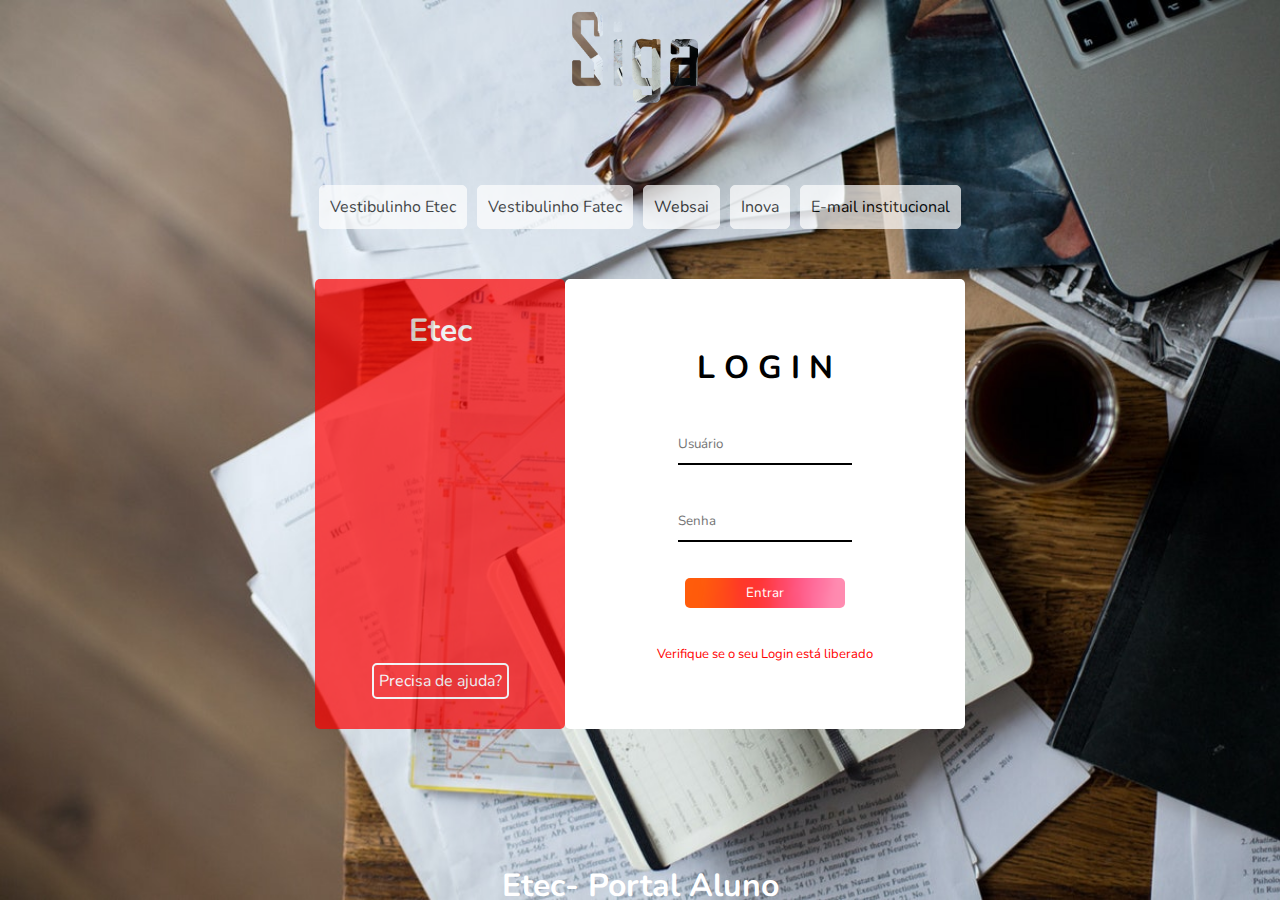
<file: Siga/html/index.html>
<!DOCTYPE html>
<html lang="pt-br">

<head>
    <meta charset="UTF-8">
    <meta http-equiv="X-UA-Compatible" content="IE=edge">
    <meta name="viewport" content="width=device-width, initial-scale=1.0">
    <title>Login</title>
    <link href="https://fonts.googleapis.com/css?family=Nunito:400,400i,700" rel="stylesheet">
    <link rel="stylesheet" href="../css/style.css">
</head>

<body>
    <header>
        <ul class="navbar">
            <li><a href="index.html"><img src="../img/Sigafundo.png" alt="" title="Siga"class="siga"></a></li>
        </ul>
    </header>

    <div class="container">
        <ul class="abas">
            <li>Vestibulinho Etec</li>
            <li>Vestibulinho Fatec</li>
            <li>Websai</li>
            <li>Inova</li>
            <li>E-mail institucional</li>
        </ul>

        <main>
            <article>
                    <h1>Etec</h1>
                    <p>Precisa de ajuda?</p>
            </article>

            <aside>
                <h1>L O G I N</h1>
                <input type="text" placeholder="Usuário">
                <input type="password" name="" id=""placeholder="Senha">
                <button><a href="area_aluno.html">Entrar</a></button>
                <p>Verifique se o seu Login está liberado</p>
            </aside>
        </main>
    </div>
    <footer>
        <h1>Etec- Portal Aluno</h1>
        <p>Centro Paula Souza. Desenvolvido pela equipe SIGA. Todos os direitos reservados</p>
    </footer>
</body>
</html>
</file>
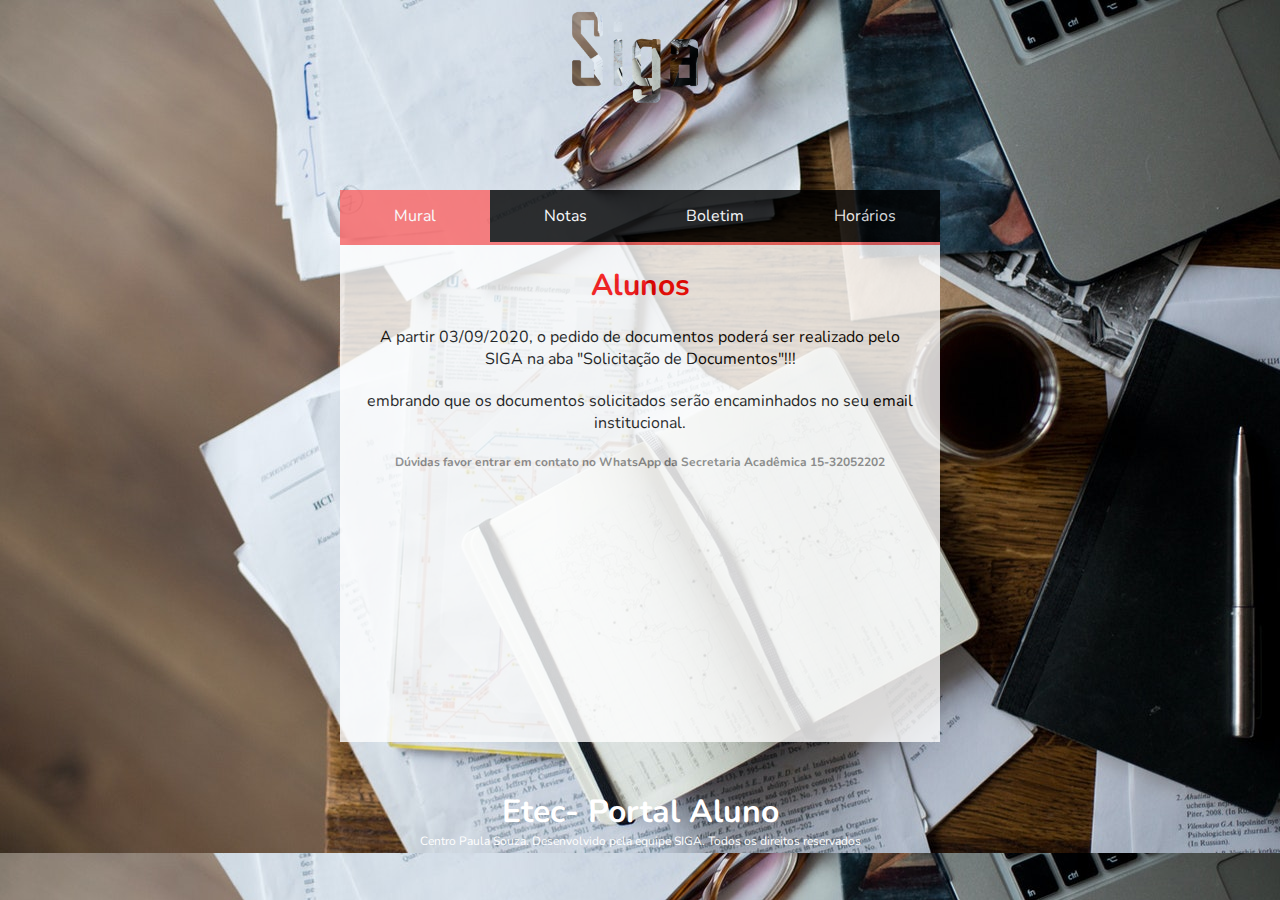
<file: Siga/html/area_aluno.html>
<!DOCTYPE html>
<html lang="pt-br">

<head>
    <meta charset="UTF-8">
    <meta http-equiv="X-UA-Compatible" content="IE=edge">
    <meta name="viewport" content="width=device-width, initial-scale=1.0">
    <title>Área</title>
    <link href="https://fonts.googleapis.com/css?family=Nunito:400,400i,700" rel="stylesheet">
    <link rel="stylesheet" href="../css/area.css">
</head>

<body>
    <header>
        <ul class="navbar">
            <li><a href="index.html"><img src="../img/Sigafundo.png" alt="" title="Siga" class="siga"></a></li>
        </ul>
    </header>

    <div class="container">
        <nav class="navtab">
            <ul>
                <li>
                    <input type="radio" name="tabs" class="tab" id="tab1" checked>
                    <label for="tab1">Mural</label>
                    <div class="info">
                        <article class="texto">
                            <h1>Alunos</h1>
                            <p>A partir 03/09/2020, o pedido de documentos poderá ser realizado pelo SIGA na aba
                                "Solicitação de Documentos"!!!</p>
                            <p>embrando que os documentos solicitados serão encaminhados no seu email institucional.
                            </p>
                            <p class="duvidas">Dúvidas favor entrar em contato no WhatsApp da Secretaria Acadêmica
                                15-32052202</p>
                        </article>
                    </div>
                </li>
                <li>
                    <input type="radio" name="tabs" class="tab" id="tab2">
                    <label for="tab2">Notas</label>
                    <div class="info">
                        <article class="notas">
                            <table border="1" class="tabelaNotas">
                                <tr class="titulo">
                                    <td>Disciplina:</td>
                                    <td>Nota:</td>
                                    <td>Trabalho:</td>
                                </tr>
                                <tr>
                                    <td>Matemática</td>
                                    <td>I</td>
                                    <td>Logarítimo</td>
                                </tr>
                                <tr>
                                    <td>Física</td>
                                    <td>R</td>
                                    <td>Calorimetria</td>
                                </tr>
                                <tr>
                                    <td>Química</td>
                                    <td>R</td>
                                    <td>Átomos</td>
                                </tr>
                                <tr>
                                    <td>História</td>
                                    <td>B</td>
                                    <td>Brasil imperial</td>
                                </tr>
                            </table>
                        </article>
                    </div>
                </li>
                <li>
                    <input type="radio" name="tabs" class="tab" id="tab3">
                    <label for="tab3">Boletim</label>
                    <div class="info">
                        <article class="notas">
                            <table border="1" class="tabelaNotas">
                                <tr>
                                    <th>Português: </th>
                                    <td>MB</td>
                                </tr>
                                <tr>
                                    <th>Biologia: </th>
                                    <td>MB</td>
                                </tr>
                                <tr>
                                    <th>Química: </th>
                                    <td>MB</td>
                                </tr>
                                <tr>
                                    <th>Artes: </th>
                                    <td>MB</td>
                                </tr>
                                <tr>
                                    <th>Inglês: </th>
                                    <td>MB</td>
                                </tr>
                                <tr>
                                    <th>História: </th>
                                    <td>MB</td>
                                </tr>
                        </article>
                        </table>
                    </div>
                </li>
                <li>
                    <input type="radio" name="tabs" class="tab" id="tab4">
                    <label for="tab4">Horários</label>
                    <div class="info">
                        <article class="notas">
                            <table border="1" class="tabelaNotas">
                                <tr>
                                    <th>Português: </th>
                                    <td>10:00</td>
                                </tr>
                                <tr>
                                    <th>Biologia: </th>
                                    <td>11:00</td>
                                </tr>
                                <tr>
                                    <th>Química: </th>
                                    <td>12:00</td>
                                </tr>
                                <tr>
                                    <th>Artes: </th>
                                    <td>13:30</td>
                                </tr>
                                <tr>
                                    <th>Filosofia: </th>
                                    <td>16:20</td>
                                </tr>
                                <tr>
                                    <th>História: </th>
                                    <td>18:30</td>
                                </tr>
                            </table>
                        </article>
                    </div>
                </li>
            </ul>
        </nav>
    </div>
    <footer>
        <h1>Etec- Portal Aluno</h1>
        <p>Centro Paula Souza. Desenvolvido pela equipe SIGA. Todos os direitos reservados</p>
    </footer>
</body>

</html>
</file>
<file: Siga/css/style.css>
*{
    margin: 0;
    padding: 0;
    box-sizing: border-box;
    font-family: 'Nunito', Helvetica, sans-serif;
}
a{
    text-decoration: none;
    color: white;
}
body{
    background-image: url(../img/fundosite.jpg);
    background-size: cover;
    background-attachment: fixed;
    display: flex;
    flex-direction: column;
    align-items: center;
}
.navbar{
    margin: 0 100px;
    padding-top: 10px;
    list-style-type: none;
    display: flex;
    justify-content: center;
    height: 10vh;
    align-items: center;
}
.siga{
    width: 200px;
    padding-top: 20px;
}
.container{
    margin: 10vh 0vh;
}

.abas{
    display: flex;
    list-style-type: none;
    justify-content: center;
    flex-wrap: wrap;
}

.abas li{
    padding: 10px;
    margin: 5px;
    color: rgb(0, 0, 0);
    background:rgb(255, 255, 255) ;
    border: 1px solid rgb(255, 255, 255);
    border-radius: 5px;
    transition: all 1s;
    display: flex;
    align-items: center;
    flex-wrap: wrap;
    opacity: 0.7;
}

.abas li:hover{
    border: 5px solid rgb(255, 255, 255);
    cursor: pointer;
    opacity: 1;
    opacity: 1;
}

main{
    display: flex;
    margin: 5vh 15vw;
}

article{
    opacity: 0.7;
    background: red;
    width: 250px;
    border-radius: 5px;
    padding: 30px;
    display: flex;
    flex-direction: column;
    justify-content: space-between;
    align-items: center;
    color: white;
}

article p{
    border: 2px solid white;
    border-radius: 5px;
    padding: 5px;
    transition: all 1s;
}

article p:hover{
    background-color: white;
    color: black;
    cursor: pointer;
}

aside{
    background: white;
    width: 400px;
    height: 50vh;
    border-radius: 5px;
    display: flex;
    align-items: center;
    flex-direction: column;
    justify-content: space-evenly;
    padding: 30px;
}

aside input{
    border: none;
    border-bottom: 2px solid black;
    padding: 10px 0;
    transition: all 0.5s;
}

aside input:hover{
    border-bottom: 2px solid rgb(255, 3, 3);
}

aside button{
    width: 160px;
    height: 30px;
    border: none;
    border-radius: 5px;
    background-image: url(../img/botao.png);
    transition: all 1s;
}
aside button:hover{
    cursor: pointer;
    width: 130px;
}
aside p{
    font-size: 13px;
    color: red;
    transition: all 1s;
}
aside p:hover{
    cursor:pointer;
    color:rgb(58, 2, 16);
}
footer{
    display: flex;
    flex-direction: column;
    align-items: center;
    color: white;
    transition: all 1s;
}
footer:hover{
    color: black;
    cursor: pointer;
}
footer p{
    font-size: 12px;
}
</file>
<file: Siga/css/area.css>
*{
    margin: 0;
    padding: 0;
    box-sizing: border-box;
    font-family: 'Nunito', Helvetica, sans-serif;
}
a{
    text-decoration: none;
    color: white;
}
body{
    background-image: url(../img/fundosite.jpg);
}
.navbar{
    margin: 0 100px;
    padding-top: 10px;
    list-style-type: none;
    display: flex;
    justify-content: center;
    height: 10vh;
    align-items: center;
}
footer{
    display: flex;
    flex-direction: column;
    align-items: center;
    color: white;
    transition: all 1s;
}

.navtab{
    width: 600px;
    height: 500px;
    margin: 100px auto;
    background-color: white;
    border-radius: 5px;
    position: relative;
    opacity: 0.8;
}
.navtab ul{
    list-style-type: none;
    color: white;
    display: flex;

}

.navtab label{
    background-color: black;
    width: 150px;
    padding: 15px ;
    display: block;
    cursor: pointer;
    text-align: center;
    transition: all 1s;
}
.tab{
    display: none;
}
.tab:checked ~ label{
    background-color: rgb(250, 100, 100);
}
.info{
    color: black;
    border-top: 3px solid rgb(250, 100, 100);
    background: white;
    display: none;
    position: absolute;
    height: 500px;
    width: 600px;
    left: 0;
}

.tab:checked ~ .info{
    display: block;
}

.texto{
    text-align: center;
    padding: 10px;
    display: flex;
    flex-direction: column;
}
.texto h1{
    color: red;
    font-size: 30px;
    padding: 10px;
}
.texto p{
    padding: 10px;
}

.duvidas{
    font-size: 12px;
    font-weight: bold;
    color: grey;
}
.notas{
    display: flex;
    height: 78vh;
    justify-content: center;
    align-items: center;
}
.titulo{
    font-weight: bolder;
}

.tabelaNotas{
    border: none;
}
footer:hover{
    color: black;
    cursor: pointer;
}
footer p{
    font-size: 12px;
}
.siga{
    width: 200px;
    padding-top: 20px;
}
</file>
